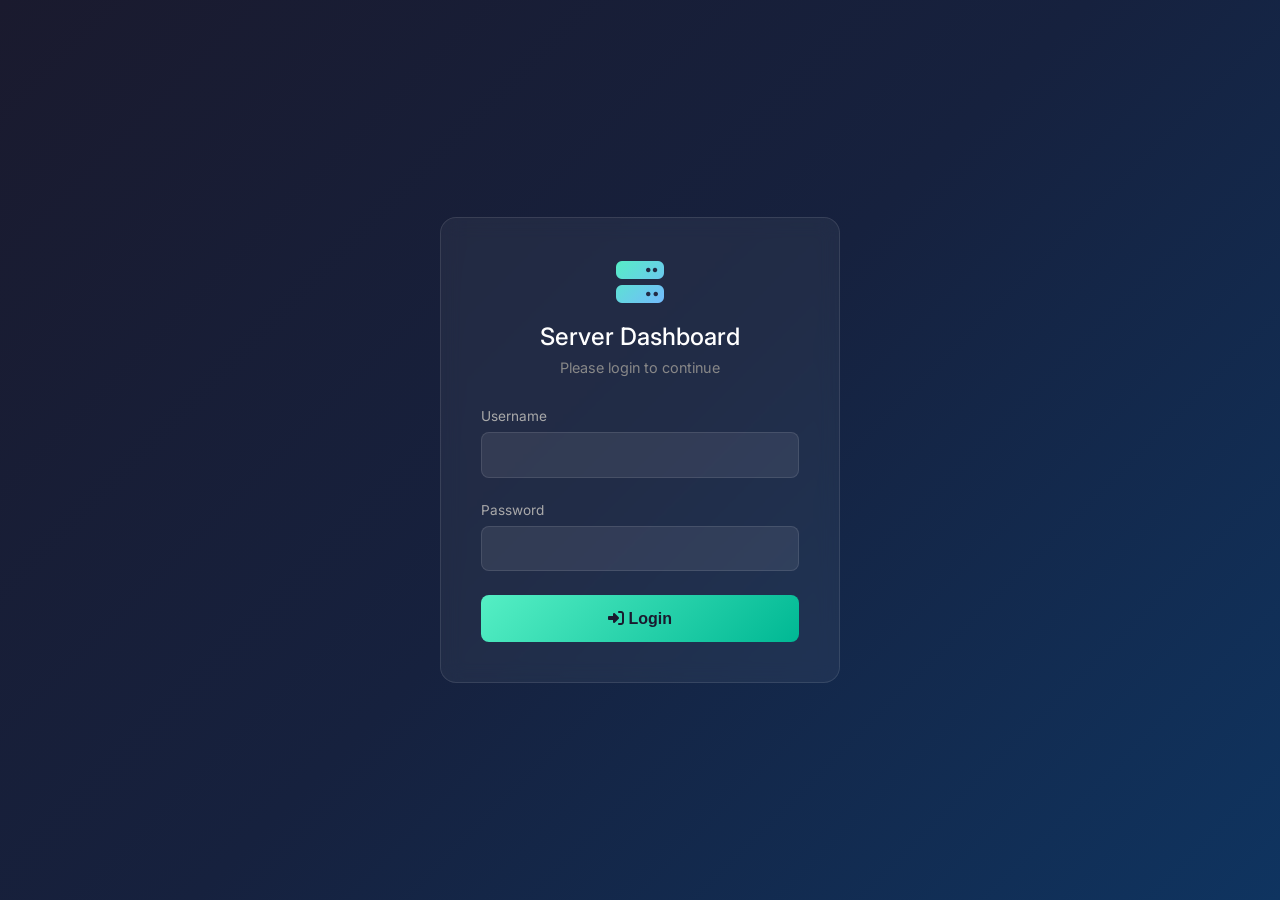
<file: templates/login.html>
<!DOCTYPE html>
<html lang="en">

<head>
    <meta charset="UTF-8">
    <meta name="viewport" content="width=device-width, initial-scale=1.0">
    <title>Login - Server Dashboard</title>
    <link rel="preconnect" href="https://fonts.googleapis.com">
    <link rel="preconnect" href="https://fonts.gstatic.com" crossorigin>
    <link href="https://fonts.googleapis.com/css2?family=Inter:wght@300;400;500;600;700&display=swap" rel="stylesheet">
    <link rel="stylesheet" href="https://cdnjs.cloudflare.com/ajax/libs/font-awesome/6.4.0/css/all.min.css">
    <style>
        * {
            margin: 0;
            padding: 0;
            box-sizing: border-box;
        }

        body {
            font-family: 'Inter', sans-serif;
            background: linear-gradient(135deg, #1a1a2e 0%, #16213e 50%, #0f3460 100%);
            min-height: 100vh;
            display: flex;
            justify-content: center;
            align-items: center;
            color: #fff;
        }

        .login-card {
            background: rgba(255, 255, 255, 0.05);
            border: 1px solid rgba(255, 255, 255, 0.1);
            border-radius: 16px;
            padding: 2.5rem;
            width: 100%;
            max-width: 400px;
            backdrop-filter: blur(10px);
        }

        .login-header {
            text-align: center;
            margin-bottom: 2rem;
        }

        .login-header i {
            font-size: 3rem;
            margin-bottom: 1rem;
            background: linear-gradient(135deg, #55efc4, #74b9ff);
            -webkit-background-clip: text;
            -webkit-text-fill-color: transparent;
        }

        .login-header h1 {
            font-size: 1.5rem;
            font-weight: 500;
            margin-bottom: 0.5rem;
        }

        .login-header p {
            color: #888;
            font-size: 0.9rem;
        }

        .form-group {
            margin-bottom: 1.5rem;
        }

        .form-group label {
            display: block;
            margin-bottom: 0.5rem;
            color: #aaa;
            font-size: 0.85rem;
        }

        .form-group input {
            width: 100%;
            background: rgba(255, 255, 255, 0.08);
            border: 1px solid rgba(255, 255, 255, 0.1);
            color: #fff;
            padding: 0.8rem 1rem;
            border-radius: 8px;
            font-size: 1rem;
            transition: border-color 0.2s;
        }

        .form-group input:focus {
            outline: none;
            border-color: #55efc4;
        }

        .btn {
            width: 100%;
            background: linear-gradient(135deg, #55efc4, #00b894);
            border: none;
            color: #1a1a2e;
            padding: 0.9rem;
            border-radius: 8px;
            font-size: 1rem;
            font-weight: 600;
            cursor: pointer;
            transition: transform 0.2s, box-shadow 0.2s;
        }

        .btn:hover {
            transform: translateY(-2px);
            box-shadow: 0 8px 20px rgba(85, 239, 196, 0.3);
        }

        .btn:disabled {
            opacity: 0.6;
            cursor: not-allowed;
            transform: none;
        }

        .error-msg {
            background: rgba(255, 107, 107, 0.2);
            border: 1px solid #ff6b6b;
            color: #ff6b6b;
            padding: 0.8rem;
            border-radius: 8px;
            margin-bottom: 1rem;
            font-size: 0.85rem;
            display: none;
        }

        .error-msg.show {
            display: block;
        }
    </style>
</head>

<body>
    <div class="login-card">
        <div class="login-header">
            <i class="fa-solid fa-server"></i>
            <h1>Server Dashboard</h1>
            <p>Please login to continue</p>
        </div>

        <div class="error-msg" id="error-msg"></div>

        <form id="login-form" onsubmit="doLogin(event)">
            <div class="form-group">
                <label>Username</label>
                <input type="text" id="username" required autocomplete="username">
            </div>
            <div class="form-group">
                <label>Password</label>
                <input type="password" id="password" required autocomplete="current-password">
            </div>
            <button type="submit" class="btn" id="login-btn">
                <i class="fa-solid fa-right-to-bracket"></i> Login
            </button>
        </form>
    </div>

    <script>
        function doLogin(e) {
            e.preventDefault();

            const btn = document.getElementById('login-btn');
            const errorMsg = document.getElementById('error-msg');

            btn.disabled = true;
            btn.innerHTML = '<i class="fa-solid fa-spinner fa-spin"></i> Logging in...';
            errorMsg.classList.remove('show');

            fetch('/api/auth/login', {
                method: 'POST',
                headers: { 'Content-Type': 'application/json' },
                body: JSON.stringify({
                    username: document.getElementById('username').value,
                    password: document.getElementById('password').value
                })
            })
                .then(r => r.json())
                .then(data => {
                    if (data.success) {
                        window.location.href = '/dashboard';
                    } else {
                        errorMsg.textContent = data.error || 'Login failed';
                        errorMsg.classList.add('show');
                        btn.disabled = false;
                        btn.innerHTML = '<i class="fa-solid fa-right-to-bracket"></i> Login';
                    }
                })
                .catch(err => {
                    errorMsg.textContent = 'Connection error';
                    errorMsg.classList.add('show');
                    btn.disabled = false;
                    btn.innerHTML = '<i class="fa-solid fa-right-to-bracket"></i> Login';
                });
        }
    </script>
</body>

</html>
</file>
